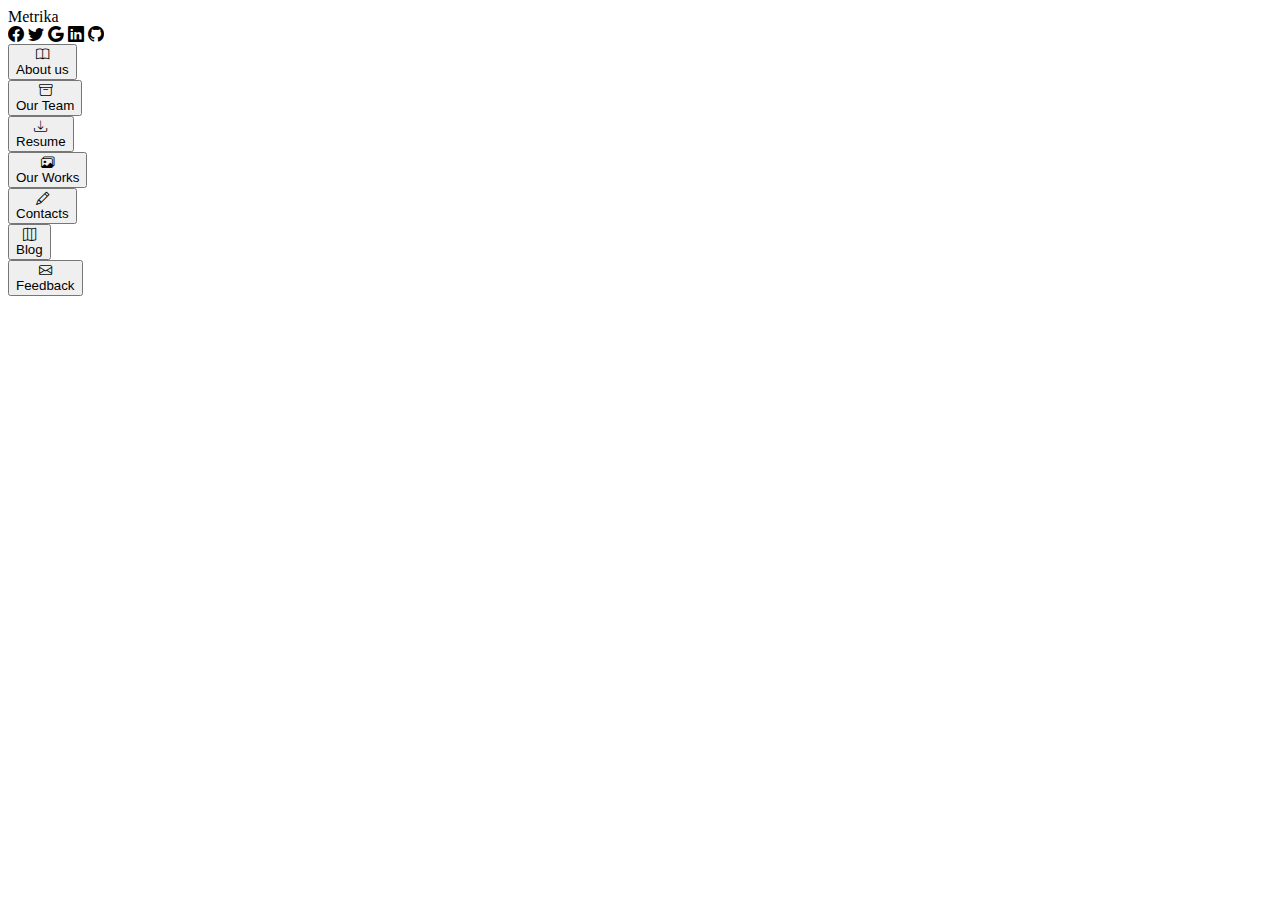
<file: bootstrap/index.html>
<!DOCTYPE html>
<html lang="es">
<head>
    <meta charset="UTF-8">
    <meta http-equiv="X-UA-Compatible" content="IE=edge">
    <meta name="viewport" content="width=device-width, initial-scale=1.0">
    <link rel="stylesheet" href="https://cdn.jsdelivr.net/npm/bootstrap-icons@1.9.1/font/bootstrap-icons.css">
    <link href="https://cdn.jsdelivr.net/npm/bootstrap@5.2.0-beta1/dist/css/bootstrap.min.css" rel="stylesheet" integrity="sha384-0evHe/X+R7YkIZDRvuzKMRqM+OrBnVFBL6DOitfPri4tjfHxaWutUpFmBp4vmVor" crossorigin="anonymous">
    <title>metrika</title>
</head>
<body>
    <div class="container bg-white py-2">


        <!-- Parte Superior -->
        <div class="row py-2">
            <div class="col-6 text-start fs-1">
                Metrika
            </div>

            <div class="col-6 fs-3 text-end">
                <div class="row text-end">
                    <div class="col-12">
                        <i class="bi bi-facebook"></i>
                        <i class="bi bi-twitter"></i>
                        <i class="bi bi-google"></i>
                        <i class="bi bi-linkedin"></i>
                        <i class="bi bi-github"></i>
                    </div>
                </div>
            </div>
        </div>


        <!-- Parte Inferior -->
        <div class="row" style=" height: 18rem;">

            <!-- Izquierda -->
            <div class="col-4">
                <!-- Arriba  -->
                <div class="row text-center h-50">
                    <div class="col-6 p-1 ">
                        <button type="button" class="btn btn-primary btn-sq-responsive btn-square-lg h-100 w-100 ">
                            <div class="row">
                                <div class="col-12">
                                    <i class="bi bi-book fs-1"></i>
                                </div>
                            </div>
                            <div class="row">
                                <div class="col-12">
                                    About us
                                </div>
                            </div>
                        </button>
                    </div>

                    <div class="col-6 p-1">
                        <button type="button" class="btn btn-secondary btn-sq-responsive btn-square-lg h-100 w-100 ">
                            <div class="row">
                                <div class="col-12">
                                    <i class="bi bi-archive fs-1"></i>
                                </div>
                            </div>
                            <div class="row">
                                <div class="col-12">
                                    Our Team
                                </div>
                            </div>
                        </button>
                    </div>
                </div>
                <!-- Abajo  -->
                <div class="row text-center h-50">
                    <div class="col-12 p-1">
                        <button type="button" class="btn btn-success btn-sq-responsive btn-square-lg h-100 w-100 ">
                            <div class="row">
                                <div class="col-12">
                                    <i class="bi bi-download fs-1"></i>
                                </div>
                            </div>
                            <div class="row">
                                <div class="col-12">
                                    Resume
                                </div>
                            </div>
                        </button>
                    </div>
                </div>
            </div>


            <!-- Centro -->
            <div class="col-4 py-1 ">
                <div class="row text-center h-100">
                    <button type="button" class="btn btn-danger btn-sq-responsive btn-square-lg h-100 w-100 ">
                        <div class="row">
                            <div class="col-12">
                                <i class="bi bi-images fs-1"></i>
                            </div>
                        </div>
                        <div class="row">
                            <div class="col-12">
                                Our Works
                            </div>
                        </div>
                    </button>
                </div>
            </div>


            <!-- Derecha -->
            <div class="col-4" >
                <!-- Arriba  -->
                <div class="row text-center h-50">
                    <div class="col-12 p-1">
                        <button type="button" class="btn btn-warning btn-sq-responsive btn-square-lg h-100 w-100 ">
                            <div class="row fs-1">
                                <div class="col-12">
                                    <i class="bi bi-pencil fs-1"></i>
                                </div>
                            </div>
                            <div class="row">
                                <div class="col-12">
                                    Contacts
                                </div>
                            </div>
                        </button>
                    </div>
                </div>
                <!-- Abajo  -->
                <div class="row text-center h-50">
                    <div class="col-6 p-1">
                        <button type="button" class="btn btn-info btn-sq-responsive btn-square-lg h-100 w-100 ">
                            <div class="row">
                                <div class="col-12">
                                    <i class="bi bi-map fs-1"></i>
                                </div>
                            </div>
                            <div class="row">
                                <div class="col-12">
                                    Blog
                                </div>
                            </div>
                        </button>                 
                    </div>
                    <div class="col-6 p-1">
                        <button type="button" class="btn btn-dark btn-sq-responsive btn-square-lg h-100 w-100 ">
                            <div class="row">
                                <div class="col-12">
                                    <i class="bi bi-envelope fs-1"></i>
                                </div>
                            </div>
                            <div class="row">
                                <div class="col-12">
                                    Feedback
                                </div>
                            </div>
                        </button>   
                    </div>
                </div>
            </div>
        </div>
    </div>
</body>
</html>
</file>
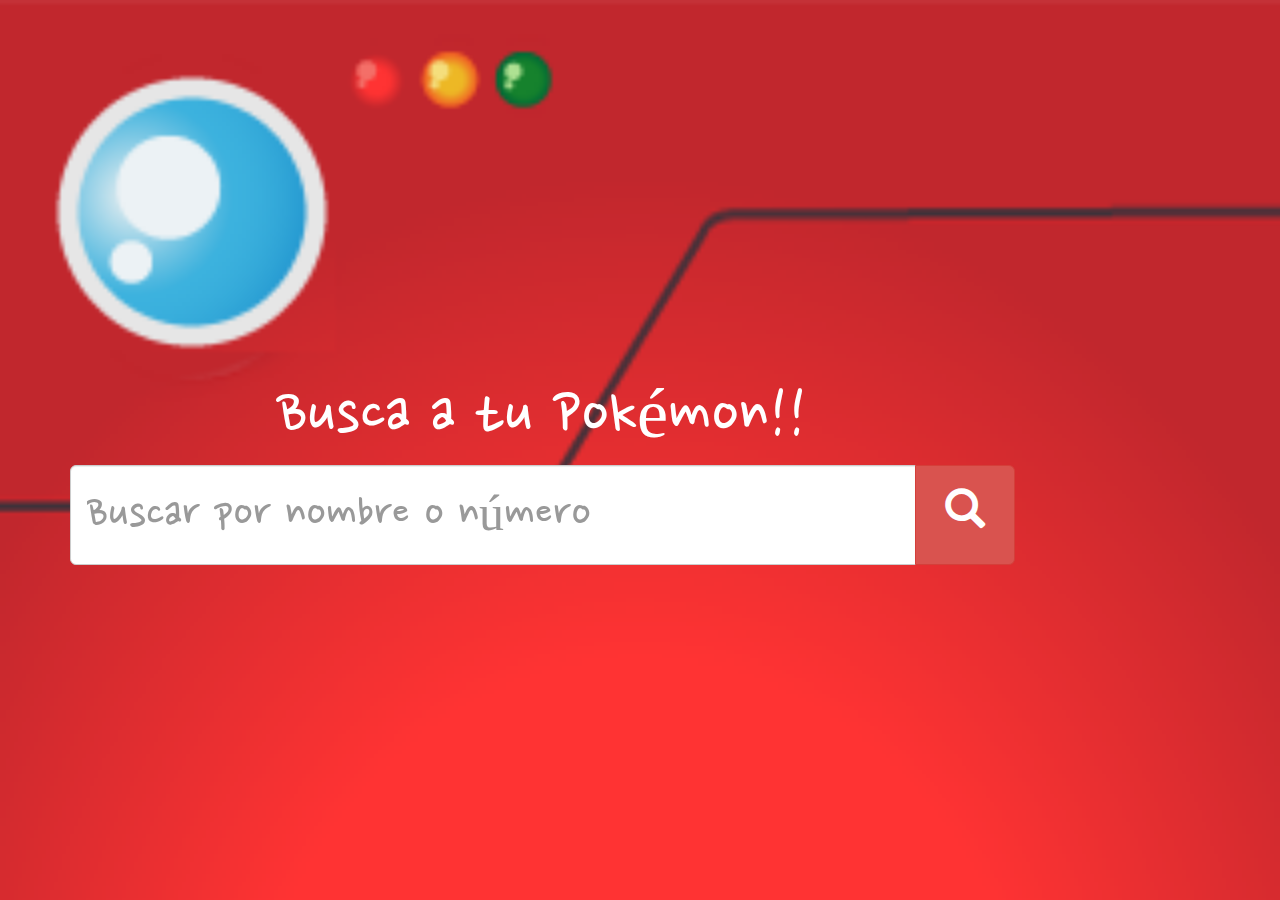
<file: buscador js/index.html>
<!DOCTYPE html>
<html lang="en">
<head>
  <meta charset="UTF-8">
  <meta name="viewport" content="width=device-width, user-scalable=no, initial-scale=1.0, maximum-scale=1.0, minimum-scale=1.0">
  <link href="https://fonts.googleapis.com/css?family=Nanum+Pen+Script" rel="stylesheet">
  <link rel="stylesheet" href="https://maxcdn.bootstrapcdn.com/bootstrap/3.3.7/css/bootstrap.min.css" integrity="sha384-BVYiiSIFeK1dGmJRAkycuHAHRg32OmUcww7on3RYdg4Va+PmSTsz/K68vbdEjh4u" crossorigin="anonymous">
  <link rel="stylesheet" href="assets/css/styles.css">
  <link rel="shortcut icon" href="assets/img/pokeicono.jpg" type="image/jpg">
  <title>Pokedex</title>
</head>
<body>
  <header class="masthead">
    <div class="container">
      <div class="row">
        <div class="col-lg-10 col-md-10 col-sm-12 col-xs-12 text-center">
          <h1>Busca a tu Pokémon!!</h1>
          <form id="form">
            <div class="input-group col-md-12 col-xs-12 col-sm-12">
              <input type="text" class="form-control input-lg" id="pokemon-name" placeholder="Buscar por nombre o número"/>
              <span class="input-group-btn" id="pokesearch">
                <button class="btn btn-danger btn-lg" type="button">
                  <i class="glyphicon glyphicon-search"></i>
                </button>
              </span>
            </div>
          </form>
        </div>
      </div>
      <div class="text-center col-lg-4 col-md-4 col-sm-12 col-xs-12" id="pokemon-container">
    </div>
  </div>
  </header>
  <section>
    <div class="modal fade" id="myModal" tabindex="-1" role="dialog" aria-labelledby="myModalLabel">
      <div class="modal-dialog" role="document">
        <div class="modal-content">
          <div class="modal-header">
            <button type="button" class="close" data-dismiss="modal" aria-label="Close"><span aria-hidden="true">&times;</span></button>
            <h3 class="title-modal" id="myModalLabel">Info</h3>
          </div>
          <div class="info-modal">
          </div>
          <div class="pie-modal">
            <button type="button" class="btn btn-danger close-modal" data-dismiss="modal">Cerrar</button>
          </div>
        </div>
      </div>
    </div>
  </section>
  <script src="https://code.jquery.com/jquery-3.3.1.min.js" integrity="sha256-FgpCb/KJQlLNfOu91ta32o/NMZxltwRo8QtmkMRdAu8=" crossorigin="anonymous"></script>
<script src="https://maxcdn.bootstrapcdn.com/bootstrap/3.3.7/js/bootstrap.min.js" integrity="sha384-Tc5IQib027qvyjSMfHjOMaLkfuWVxZxUPnCJA7l2mCWNIpG9mGCD8wGNIcPD7Txa" crossorigin="anonymous"></script>
  <script src="assets/js/app.js"></script>
</body>
</html>
</file>
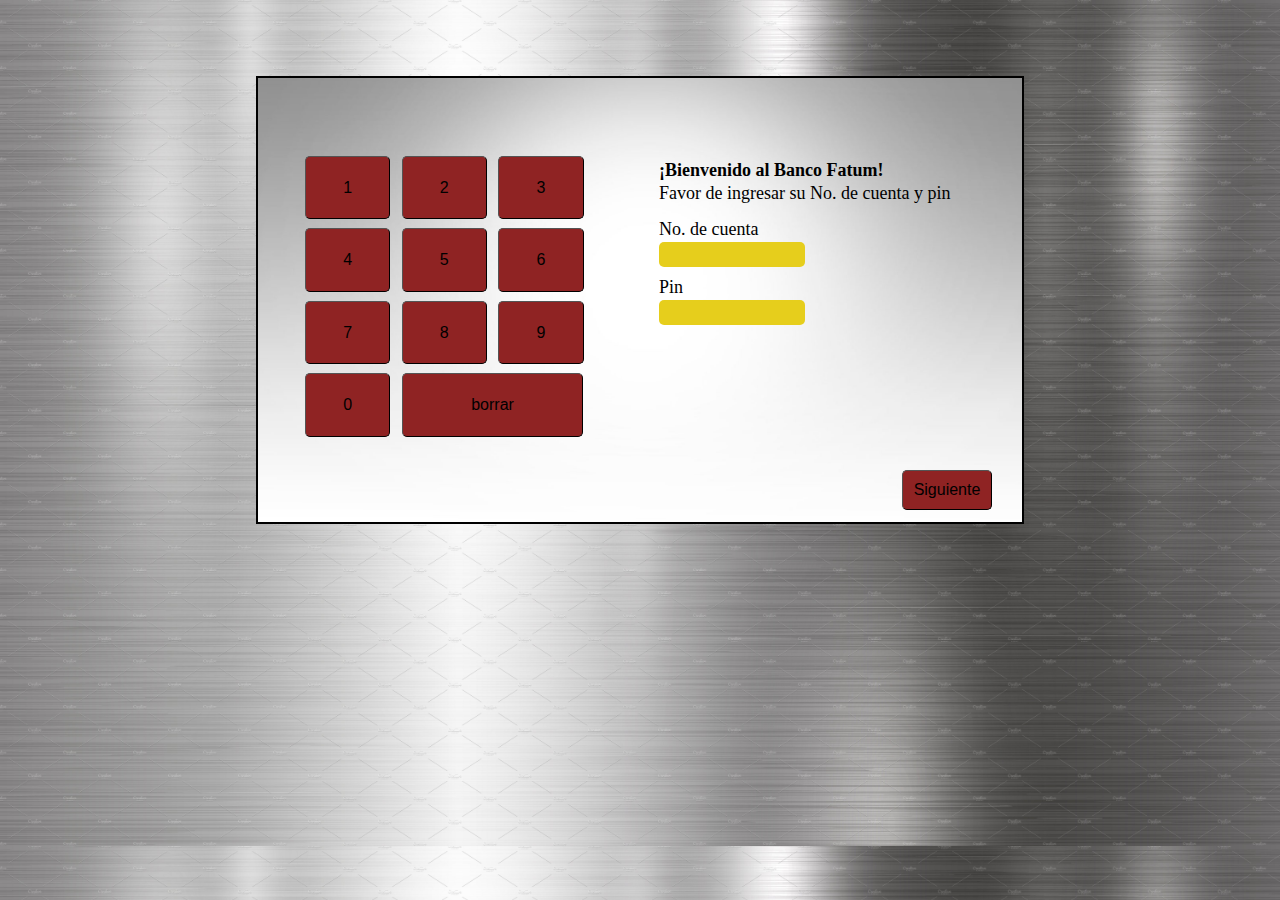
<file: Cajero/index.html>
<!DOCTYPE html>
<html lang="en">
  <head>
    <meta charset="UTF-8" />
    <meta http-equiv="X-UA-Compatible" content="IE=edge" />
    <meta name="viewport" content="width=device-width, initial-scale=1.0" />
    <script defer src="app.js"></script>
    <title>Banco Fatum (destino)</title>
    <link rel="stylesheet" href="styles.css" />
  </head>
  <body>
  
    <div class="flexCC contenedor-principal">
  <div class="flexCC pantalla">

    <section class="headAndToes"></section>
    <section class="flexCC teclado-numerico">
      <div class="contenedor-botones">
      <button class="numero" value="1" onclick="input(this,'numeroDeCuenta');"  >1</button>
      <button class="numero" value="2" onclick="input(this,'numeroDeCuenta');" >2</button>
      <button class="numero" value="3" onclick="input(this,'numeroDeCuenta');"  >3</button>
      <button class="numero" value="4" onclick="input(this,'numeroDeCuenta');"  >4</button>
      <button class="numero" value="5" onclick="input(this,'numeroDeCuenta');"  >5</button>
      <button class="numero" value="6" onclick="input(this,'numeroDeCuenta');"  >6</button>
      <button class="numero" value="7" onclick="input(this,'numeroDeCuenta');"  >7</button>
      <button class="numero" value="8" onclick="input(this,'numeroDeCuenta');"  >8</button>
      <button class="numero" value="9" onclick="input(this,'numeroDeCuenta');"  >9</button>
      <button class="numero" value="0" onclick="input(this,'numeroDeCuenta');"  >0</button>
      <button class="botonBorrar" value="borrar" onclick=" deleteLastCharacter('numeroDeCuenta');">borrar</button>
    
    </div>
    </section>
    <section class="login-box">
      
      
      <h1 class="etiqueta bold" style="margin-top:15px;">¡Bienvenido al Banco Fatum!</h1>
      <p class="marginBtm etiqueta">   Favor de ingresar su No. de cuenta y pin </p>

      <div class="contenedorInput">
        <label class="etiqueta" for="numeroDeCuenta"> No. de cuenta </label>
        <input class= "inputLogin" id="numeroDeCuenta" type="number" onclick="activeInputSave(this);">

        <label class="etiqueta" for="NIP"> Pin </label>
        <input class="inputLogin" id="NIP" type="password" maxlength="4" onclick="activeInputSave(this);">
      
      </div>
      
    
       

    </section>
    
    <section class="headAndToes">
      <button  class="boton botonSiguiente" onclick="validarCuenta();"> Siguiente</button>
    </section>
  </div>
</div>
  </body>
</html>
</file>
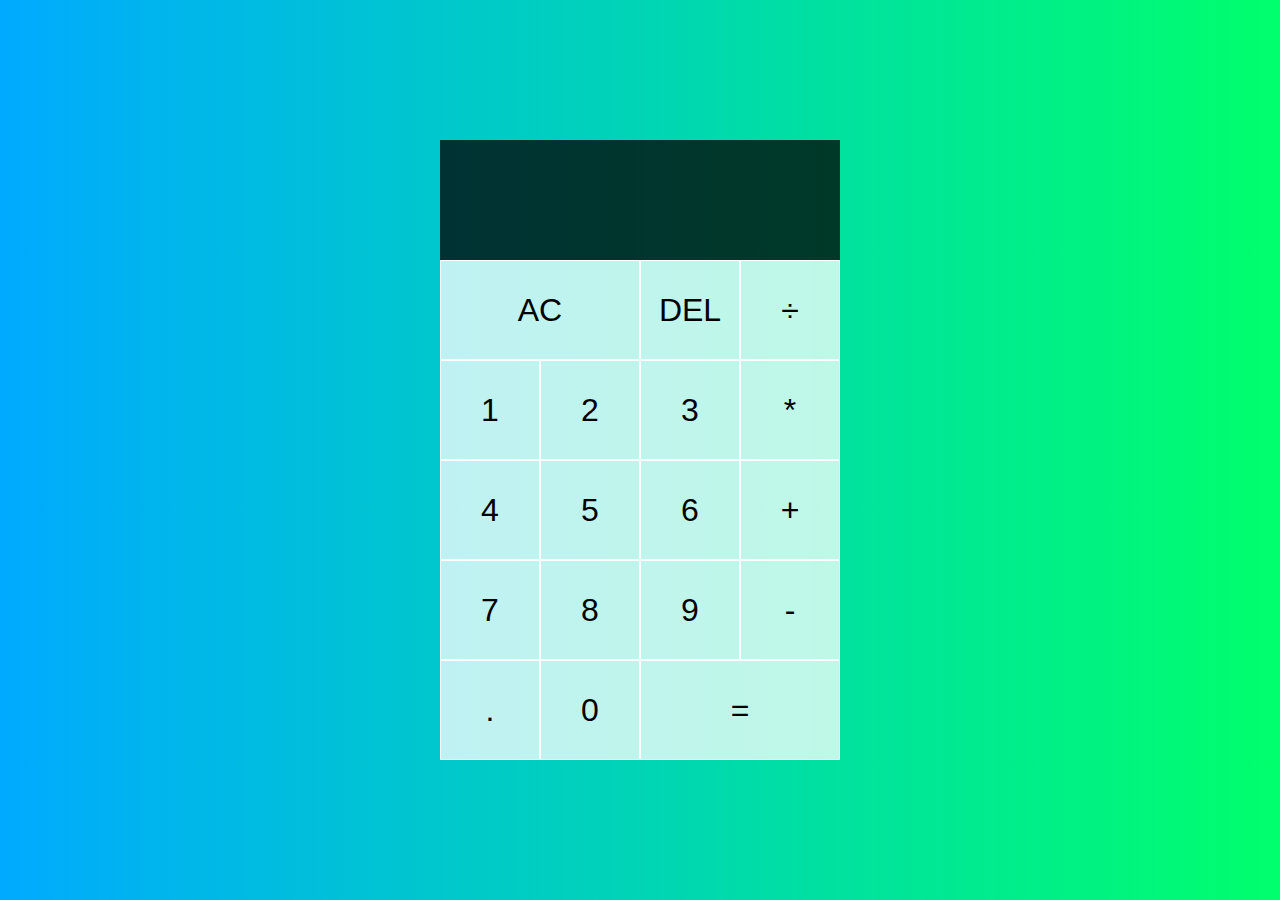
<file: Calculadora/index.html>
<!DOCTYPE html>
<html lang="en">
<head>
  <meta charset="UTF-8">
  <meta name="viewport" content="width=device-width, initial-scale=1.0">
  <meta http-equiv="X-UA-Compatible" content="ie=edge">
  <title>Calculator</title>
  <link href="styles.css" rel="stylesheet">
  <script src="script.js" defer></script>
</head>
<body>
  <div class="calculator-grid">
    <div class="output">
      <div data-previous-operand class="previous-operand"></div>
      <div data-current-operand class="current-operand"></div>
    </div>
    <button data-all-clear class="span-two">AC</button>
    <button data-delete>DEL</button>
    <button data-operation>÷</button>
    <button data-number>1</button>
    <button data-number>2</button>
    <button data-number>3</button>
    <button data-operation>*</button>
    <button data-number>4</button>
    <button data-number>5</button>
    <button data-number>6</button>
    <button data-operation>+</button>
    <button data-number>7</button>
    <button data-number>8</button>
    <button data-number>9</button>
    <button data-operation>-</button>
    <button data-number>.</button>
    <button data-number>0</button>
    <button data-equals class="span-two">=</button>
  </div>
</body>
</html>
</file>
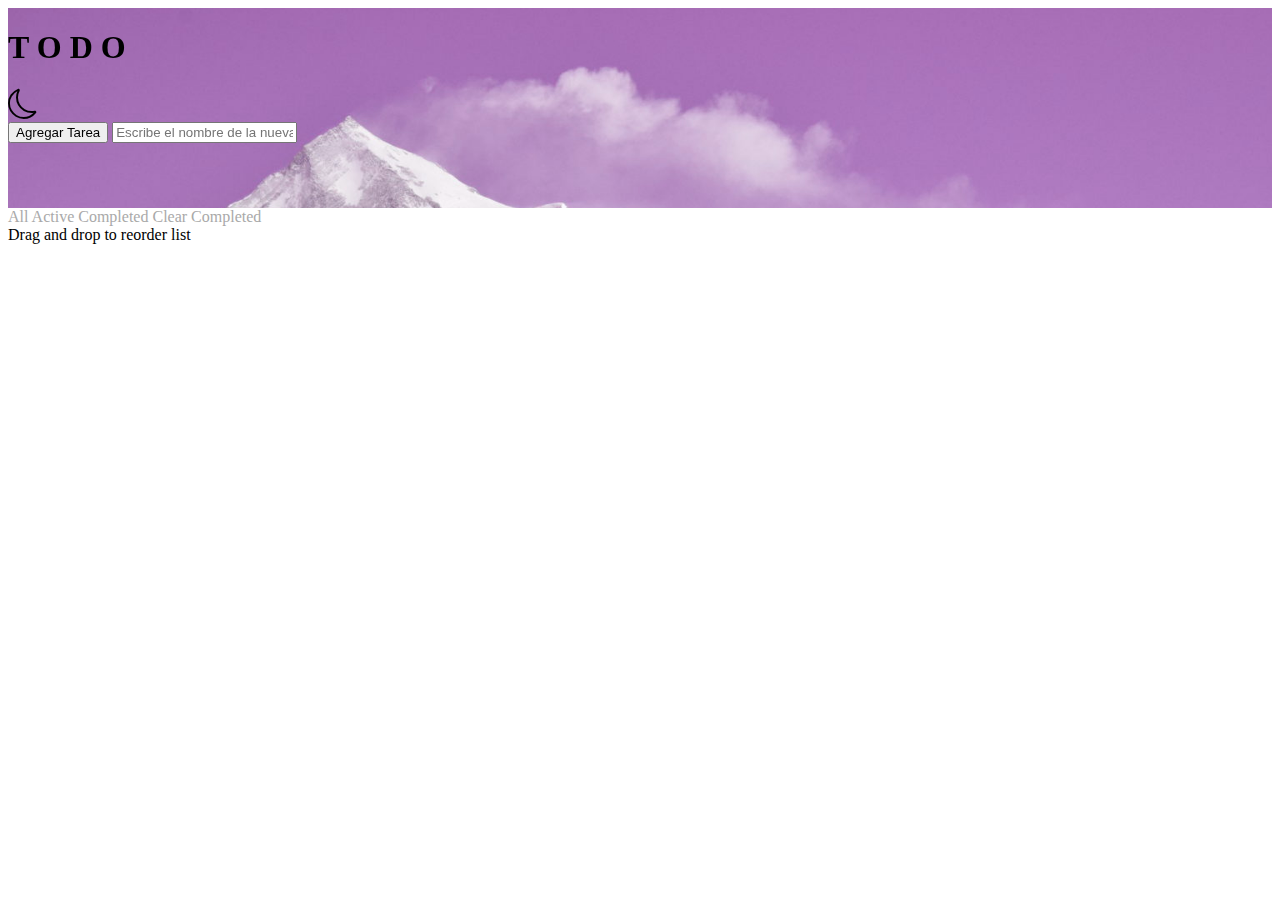
<file: local Storage/index.html>
<!DOCTYPE html>
<html lang="es">
<head>
    <meta charset="UTF-8">
    <meta http-equiv="X-UA-Compatible" content="IE=edge">
    <meta name="viewport" content="width=device-width, initial-scale=1.0">
    <link href="https://cdn.jsdelivr.net/npm/bootstrap@5.2.0-beta1/dist/css/bootstrap.min.css" rel="stylesheet" integrity="sha384-0evHe/X+R7YkIZDRvuzKMRqM+OrBnVFBL6DOitfPri4tjfHxaWutUpFmBp4vmVor" crossorigin="anonymous">
    <link rel="stylesheet" href="https://cdn.jsdelivr.net/npm/bootstrap-icons@1.9.1/font/bootstrap-icons.css">
    <link rel="stylesheet" href="css/styles.css">
    <title>Lista de tareas</title>
</head>
<body class="color-fondo">
    <div class="container-fluid">
        <div class="row row-cols-2 justify-content-center align-items-center fondo">
            <div class="col text-center">
                <h1 class="fs-1 fw-bold text-white me-5">T O D O</h1>
            </div>
            <div class="col text-center">
                <i id="modo" class="bi bi-moon icono" onclick="CambiarModo();"></i>
            </div>
            <div class="col">
                <form action="" id="form-tareas">
                    <div class="input-group mb-3">
                        <button class="btn btn-outline-secondary bg-primary" type="submit" id="add">Agregar Tarea</button>
                        <input type="text" class="form-control" placeholder="Escribe el nombre de la nueva tarea"
                            id="nuevaTarea" aria-label="Example text with button addon" aria-describedby="button-addon1">
                    </div>
                </form>                
            </div>
        </div>
    </div>
    <div class="container">
        <div class="row row-cols-1 justify-content-center align-items-center">
            <div class="col-md-8 text-center align-self-center" id="box-checkbox">
            </div>
            <div class="col-md-8  d-flex justify-content-evenly">
                <span id="numero-tareas" class="text-color"></span>
                <span class="text-color">All</span>
                <a href="#" class="quitar-desing text-color" onclick="ActiveAll();">Active</a>
                <a href="#" class="quitar-desing text-color" onclick="DesactiveAll();">Completed</a>
                <a href="#" class="quitar-desing text-color" onclick="LimpiarSeleccionados();">Clear Completed</a>
            </div>
            <div class="col-md-8 text-center mt-5">
                <span>Drag and drop to reorder list</span>
            </div>
        </div>
    </div>
   
    <script src="app.js"></script>
</body>
</html>
</file>
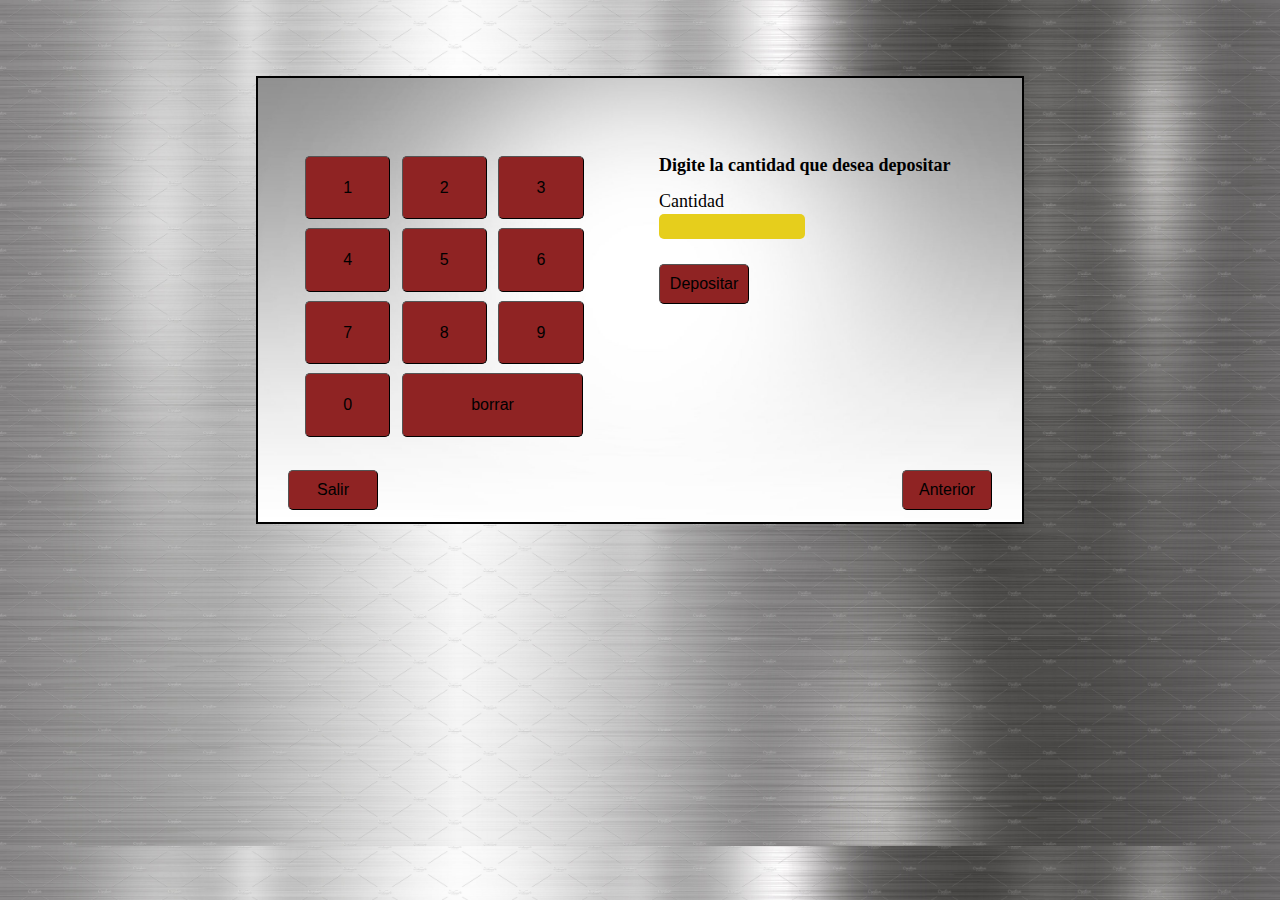
<file: Cajero/depositar.html>
<!DOCTYPE html>
<html lang="en">
  <head>
    <meta charset="UTF-8" />
    <meta http-equiv="X-UA-Compatible" content="IE=edge" />
    <meta name="viewport" content="width=device-width, initial-scale=1.0" />
    <script defer src="app.js"></script>
    <title>Cuestionario Covid</title>
    <link rel="stylesheet" href="styles.css" />
  </head>
  <body onload="importarCuentas();"  >
  
    <section class="flexCC contenedor-principal">
  <section class="flexCC pantalla">

   
    <section class="headAndToes">
        <p class="etiqueta" id="usuarioOperaciones"> </p>
       </section>
        <section class="flexCC teclado-numerico">
          <div class="contenedor-botones">
          <button class="numero" value="1" onclick="input(this,'numeroDeCuenta');"  >1</button>
          <button class="numero" value="2" onclick="input(this,'numeroDeCuenta');" >2</button>
          <button class="numero" value="3" onclick="input(this,'numeroDeCuenta');"  >3</button>
          <button class="numero" value="4" onclick="input(this,'numeroDeCuenta');"  >4</button>
          <button class="numero" value="5" onclick="input(this,'numeroDeCuenta');"  >5</button>
          <button class="numero" value="6" onclick="input(this,'numeroDeCuenta');"  >6</button>
          <button class="numero" value="7" onclick="input(this,'numeroDeCuenta');"  >7</button>
          <button class="numero" value="8" onclick="input(this,'numeroDeCuenta');"  >8</button>
          <button class="numero" value="9" onclick="input(this,'numeroDeCuenta');"  >9</button>
          <button class="numero" value="0" onclick="input(this,'numeroDeCuenta');"  >0</button>
          <button class="botonBorrar" value="borrar" onclick=" deleteLastCharacter('numeroDeCuenta');">borrar</button>
        
        </div>
        </section>
    
    
        <section class="login-box">
          
          
          
          <p class="marginBtm etiqueta bold" style="margin-top: 10px;"> Digite la cantidad que desea depositar</p>
    
          <div class="contenedorInput marginBtm">
          <label class="etiqueta" for="inputDeposito"> Cantidad</label>
          <input class="inputLogin" id="inputDeposito" type="number" onclick="activeInputSave(this);">
        </div>
          
          <button class="boton marginBtm" onclick="depositar();"> Depositar</button>
          <p class="bold" id="textoResultado"></p>
          
    
        </section>
        <section class="headAndToes">
          <button class="boton botonSalir" onclick="irA('index');">Salir</button>
          <button class="boton botonSiguiente" onclick="irA('operaciones');">Anterior</button>
        </section>
    
  </section>
</section>
  </body>
</html>
</file>
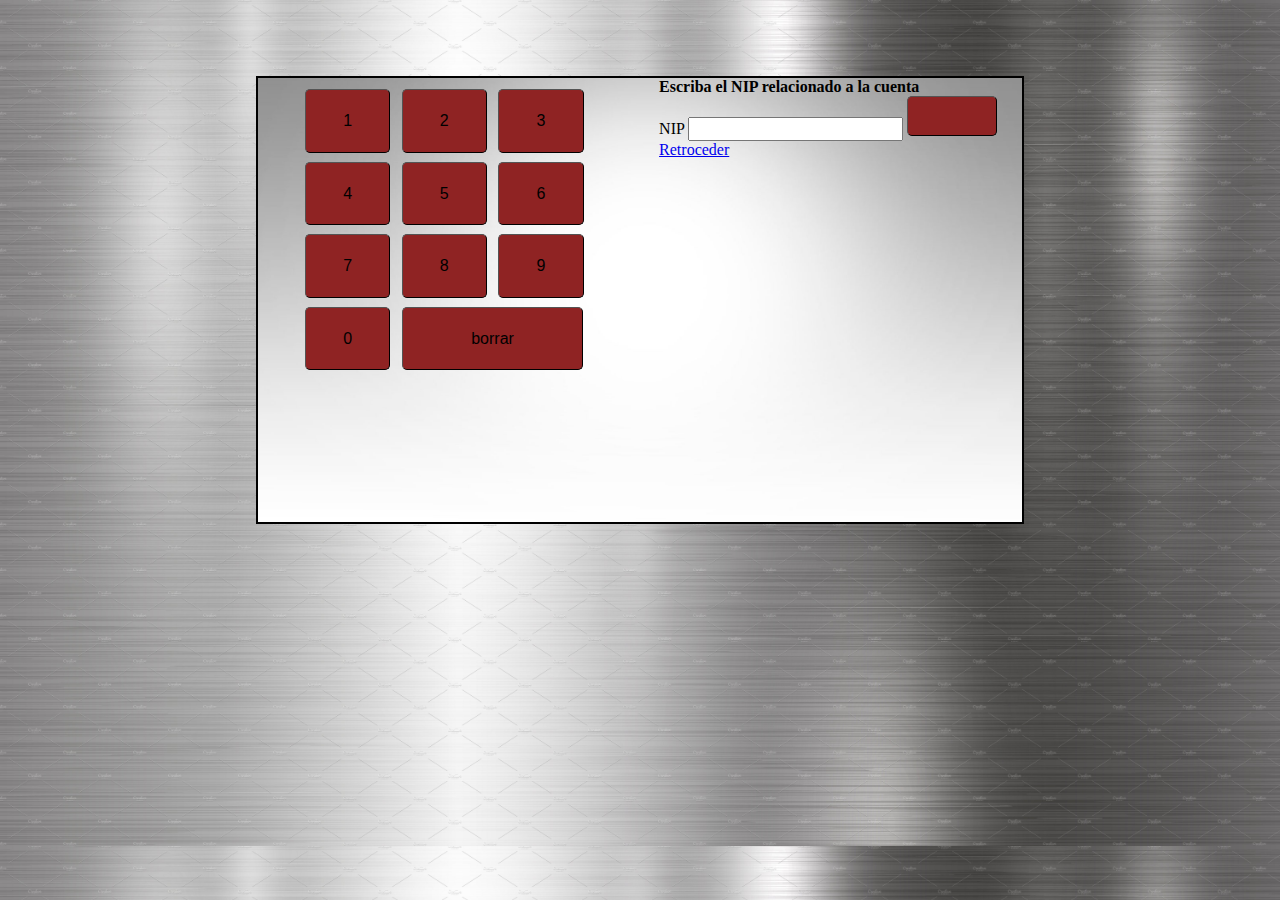
<file: Cajero/nip.html>
<!DOCTYPE html>
<html lang="en">
  <head>
    <meta charset="UTF-8" />
    <meta http-equiv="X-UA-Compatible" content="IE=edge" />
    <meta name="viewport" content="width=device-width, initial-scale=1.0" />
    <script defer src="app.js"></script>
    <title>NIP</title>
    <link rel="stylesheet" href="styles.css" />
  </head>
  <body>
  
    <section class="flexCC contenedor-principal">
  <section class="flexCC pantalla">

    <section class="flexCC teclado-numerico">
      <div class="contenedor-botones">
      <button class="numero" value="1" onclick="input(this,'nip');" >1</button>
      <button class="numero" value="2" onclick="input(this,'nip');" >2</button>
      <button class="numero" value="3" onclick="input(this,'nip');">3</button>
      <button class="numero" value="4" onclick="input(this,'nip');">4</button>
      <button class="numero" value="5" onclick="input(this,'nip');">5</button>
      <button class="numero" value="6" onclick="input(this,'nip');">6</button>
      <button class="numero" value="7" onclick="input(this,'nip');">7</button>
      <button class="numero" value="8" onclick="input(this,'nip');">8</button>
      <button class="numero" value="9" onclick="input(this,'nip');">9</button>
      <button class="numero" value="0" onclick="input(this,'nip');">0</button>
      <button class="botonBorrar" value="borrar" onclick=" deleteLastCharacter('nip');">borrar</button>
      
    </div>
    </section>
    <section class="login-box">
      
    <h3>Escriba el NIP relacionado a la cuenta</h3>
      <label for="nip"> NIP </label>
      <input id="nip" type="password" maxlength="4">
      <button class="boton" onclick="validarPassword();"></button>
      <a id="correcto"></a>

    <a href="index.html">Retroceder</a>

    </section>
    <section class="operaciones-box">

    </section>
  </section>
</section>
  </body>
</html>
</file>
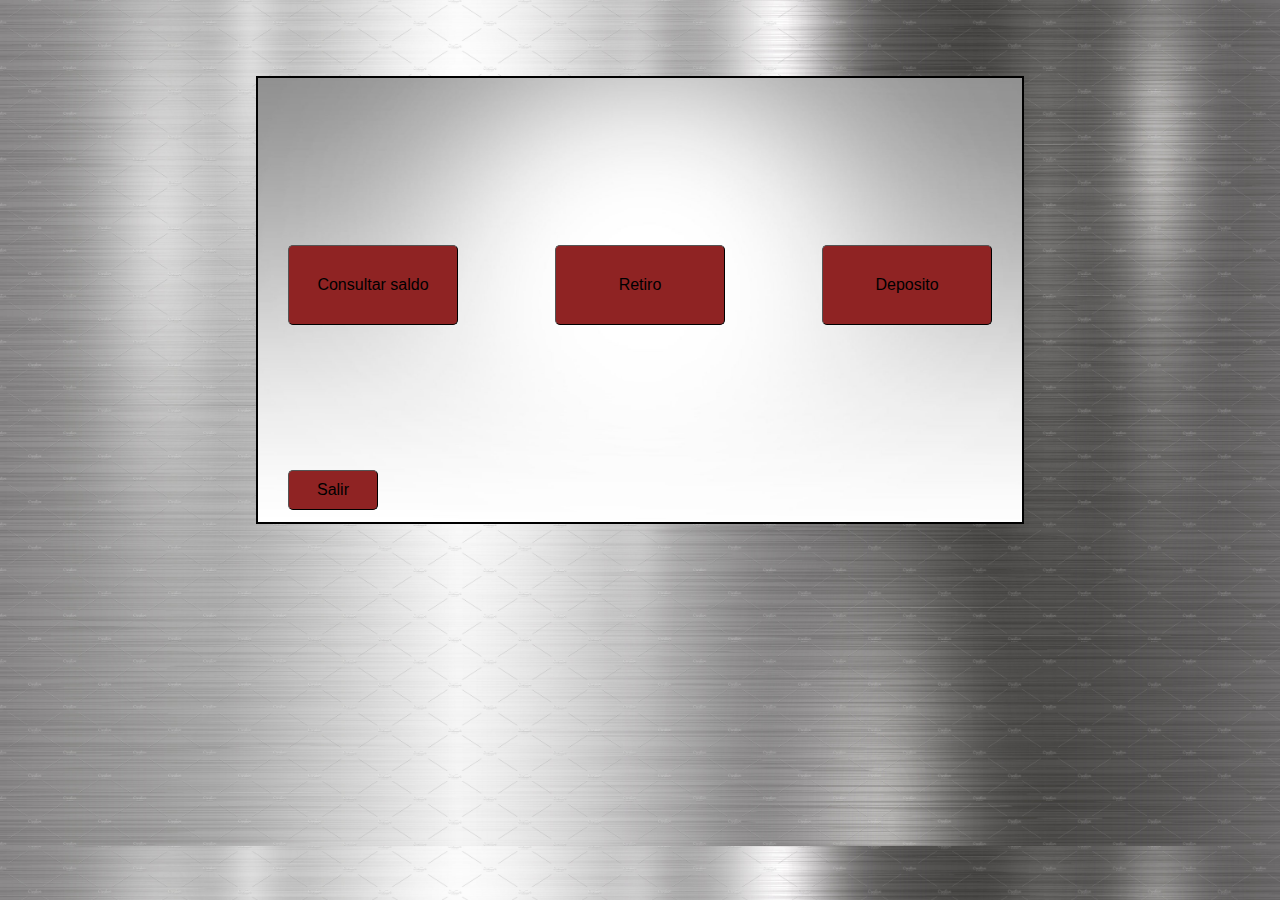
<file: Cajero/operaciones.html>
<!DOCTYPE html>
<html lang="en">
  <head>
    <meta charset="UTF-8" />
    <meta http-equiv="X-UA-Compatible" content="IE=edge" />
    <meta name="viewport" content="width=device-width, initial-scale=1.0" />
    <script defer src="app.js"></script>
    <title>Cuestionario Covid</title>
    <link rel="stylesheet" href="styles.css" />
  </head>
  <body onload="importarCuentas();">
  
<section class="flexCC contenedor-principal">
  <section class="flexCC pantalla">

    <section class="headAndToes">
        <p class="etiqueta" id="usuarioOperaciones"> </p>
    </section>
    
    <section class="operaciones-box" >
        <div class="operations-buttons" id="operations-buttons" >
         
          <button class="botonOperaciones" onclick="saldo();">Consultar saldo</button>
          <button class="botonOperaciones" onclick="irA('retirar');">Retiro</button>
          <button  class="botonOperaciones" onclick="irA('depositar');">Deposito</button>
    
        </div>

        <p class="bold etiqueta" id="textoResultado" style="margin:0 auto"></p>

        
    
      </section>
    
      <section class="headAndToes">
        <button class="boton botonSalir" onclick="irA('index');">Salir</button>
      </sectionclass></section>
    
  </section>
</section>
  </body>
</html>
</file>
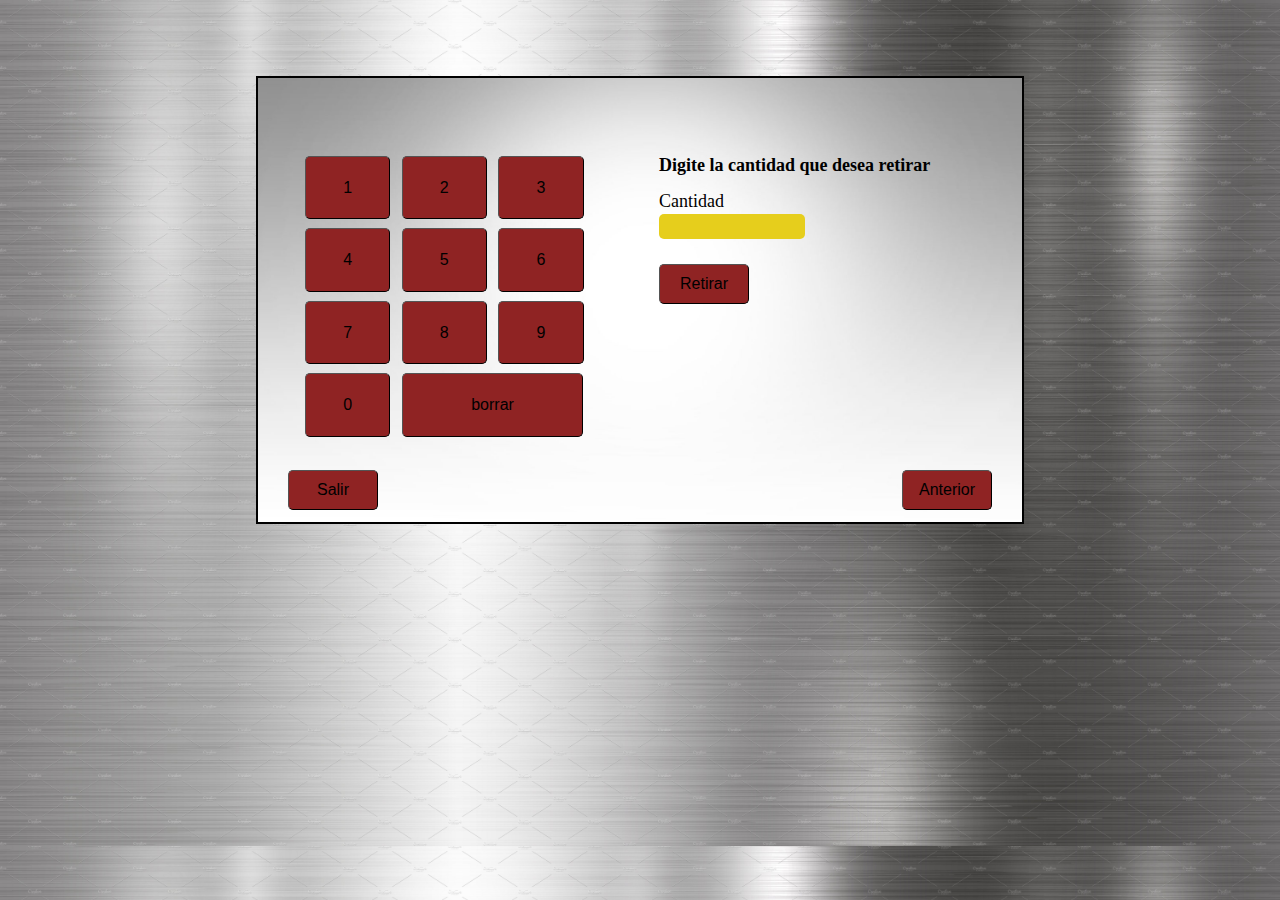
<file: Cajero/retirar.html>
<!DOCTYPE html>
<html lang="en">
  <head>
    <meta charset="UTF-8" />
    <meta http-equiv="X-UA-Compatible" content="IE=edge" />
    <meta name="viewport" content="width=device-width, initial-scale=1.0" />
    <script defer src="app.js"></script>
    <title>Cuestionario Covid</title>
    <link rel="stylesheet" href="styles.css" />
  </head>
  <body onload="importarCuentas();"  >
  
    <section class="flexCC contenedor-principal">
  <section class="flexCC pantalla">

   <section class="headAndToes">
    <p class="etiqueta" id="usuarioOperaciones"> </p>
   </section>
    <section class="flexCC teclado-numerico">
      <div class="contenedor-botones">
      <button class="numero" value="1" onclick="input(this,'numeroDeCuenta');"  >1</button>
      <button class="numero" value="2" onclick="input(this,'numeroDeCuenta');" >2</button>
      <button class="numero" value="3" onclick="input(this,'numeroDeCuenta');"  >3</button>
      <button class="numero" value="4" onclick="input(this,'numeroDeCuenta');"  >4</button>
      <button class="numero" value="5" onclick="input(this,'numeroDeCuenta');"  >5</button>
      <button class="numero" value="6" onclick="input(this,'numeroDeCuenta');"  >6</button>
      <button class="numero" value="7" onclick="input(this,'numeroDeCuenta');"  >7</button>
      <button class="numero" value="8" onclick="input(this,'numeroDeCuenta');"  >8</button>
      <button class="numero" value="9" onclick="input(this,'numeroDeCuenta');"  >9</button>
      <button class="numero" value="0" onclick="input(this,'numeroDeCuenta');"  >0</button>
      <button class="botonBorrar" value="borrar" onclick=" deleteLastCharacter('numeroDeCuenta');">borrar</button>
    
    </div>
    </section>


    <section class="login-box">
      
      
      
      <p class="marginBtm etiqueta bold" style="margin-top: 10px;"> Digite la cantidad que desea retirar</p>

      <div class="contenedorInput marginBtm">
      <label class="etiqueta" for="inputRetiro"> Cantidad</label>
      <input class="inputLogin" id="inputRetiro" type="number" onclick="activeInputSave(this);">
    </div>
      
      <button class="boton marginBtm" onclick="retirar();"> Retirar</button>
      <p class="bold" id="textoResultado" ></p>
      

    </section>
    <section class="headAndToes">
      <button class="boton botonSalir" onclick="irA('index');">Salir</button>
      <button class="boton botonSiguiente" onclick="irA('operaciones');">Anterior</button>
    </section>
  </section>
</section>
  </body>
</html>
</file>
<file: buscador js/assets/css/styles.css>
* {
    margin: 0;
    padding: 0;
  }
  
  body {
    font-family: 'Nanum Pen Script', cursive;
    color: #000;
    background: url(../img/unova_pokedex_by_omniferious-d3c6bcj.png);
    background-size: cover;
    background-repeat: no-repeat;
  }
  
  #pokemon-container img {
    width: 500px;
    height: 500px;
    margin-top: 20%;
  }
  
  .close-modal {
    float: right;
    margin-top: -70px;
  }
  
  .info-modal {
    height: 250px;
  }
  
  .modal-content {
    width: 600px;
    margin-top: 80%;
    font-size: 50px;
  }
  
  h1 {
    color: #fff;
    margin-top: 40%;
    font-size: 70px;
  }
  
  .input-group .form-control:first-child,
  .input-group-addon:first-child,
  .input-group-btn:first-child>.btn, .input-group-btn:first-child>.btn-group>.btn,
  .input-group-btn:first-child>.dropdown-toggle,
  .input-group-btn:last-child>.btn-group:not(:last-child)>.btn,
  .input-group-btn:last-child>.btn:not(:last-child):not(.dropdown-toggle) {
    border-top-right-radius: 0;
    border-bottom-right-radius: 0;
    height: 100px;
    font-size: 50px;
  }
  
  .input-group-btn:last-child>.btn,
  .input-group-btn:last-child>.btn-group {
    z-index: 2;
    margin-left: -1px;
    height: 100px;
    width: 100px;
  }
  
  b, strong {
    font-weight: 700;
    font-size: 70px;
    color: #fff;
  }
  
  .h3, h3 {
    font-size: 60px;
  }
  
  .btn-danger{
    font-size: 40px;
  }
</file>
<file: Cajero/styles.css>
*{
    font-size: 16px;
    margin:0;
    box-sizing: border-box;
}
body{
    /* background-color: rgb(253, 7, 7);   */
    background-image: url(../Cajero/img/metal-texture-33.jpg);
    background-size: 100% 141%;
}

.flexCC{
    display: flex;
    align-items: center;
    justify-content: center;
    flex-wrap: wrap;
}
.contenedor-principal{
width: 100%;
height:600px ; 
background-color: rgb(rgb(0, 0, 0));   
/*display: flex;
align-items: center;*/
}
.pantalla{
    width: 60%;
    height: 28rem;
    margin: 0px auto ;
    border: 2px black solid ;
    /* background-color: rgb(247, 247, 9); */
    background-image: url("../Cajero/img/fondo-gris.jpg");
    background-size: 100%  100%;
    /*display: flex;
align-items: center;*/
}
.headAndToes{
    width: 100%;
    height: 15%;
    display:float;
    padding: 15px 30px 0 30px;
   
    /*background-color: blue;*/
}
.teclado-numerico{
    width: 45%; /*poner con em o rem */
    height: 70%;/*poner con em o rem */
    margin: auto;
   
}

.inputLogin{
    width: 50%;
    height: 25px;
    margin-bottom: 10px;
    border-radius: 5px ;
    background-color: rgb(230, 206, 28);
    border: none;
}
.etiqueta{
    margin-bottom: 2px;
    width: 90%;
    font-size: 18px;
   
}

.marginBtm{
    margin-bottom: 15px;
}


.contenedorInput{
    display:flex;
    flex-wrap: wrap;
    width: 85%;
  
}
.contenedor-botones{
    width: 18rem;
    height: 18rem;
    /*background-color: gold;*/
  
    display:grid;
    grid-template-columns: 1fr 1fr 1fr; 
    column-gap: 2px;
    row-gap:2px;  
}


.numero{
    width: 90%;
    height: 90% ;
    
}

.botonBorrar{
    width:  95%;
    height: 90% ;
   grid-column:span 2;
}

button{
    border-radius: 5px;
    box-shadow:none;
    outline: none;
    border-width: .3px;
    background-color: rgb(143, 35, 35);
}
.boton{
    width: 90px;
    height: 40px; 
}

.botonSiguiente{
    float:right;
  
    
}

.botonSalir{
    float:left;
  
    
}
.botonOperaciones{
    width: 170px;
    height: 80px;
    border-radius: 5px;
}
.login-box{
width: 45%; /*poner con em o rem */
height:70%;/*poner con em o rem */

margin: auto;
}

.operaciones-box{
width: 100%;
height: 70%;

display: flex;
flex-wrap: wrap;
align-content: center;
justify-content: center;


}

.operations-buttons{
    width: 100%;
    height: auto;
    padding-left:  30px;
    padding-right: 30px;
    margin-bottom: 30px;
   
    display: flex;
  justify-content: space-between;  

}

input[type=number]::-webkit-inner-spin-button, 
input[type=number]::-webkit-outer-spin-button { 
  -webkit-appearance: none; 
  margin: 0; 
}

.bold{
    font-weight: bold;
    size: 24px;
}
</file>
<file: Calculadora/styles.css>
*, *::before, *::after {
    box-sizing: border-box;
    font-family: Gotham Rounded, sans-serif;
    font-weight: normal;
  }
  
  body {
    padding: 0;
    margin: 0;
    background: linear-gradient(to right, #00AAFF, #00FF6C);
  }
  
  .calculator-grid {
    display: grid;
    justify-content: center;
    align-content: center;
    min-height: 100vh;
    grid-template-columns: repeat(4, 100px);
    grid-template-rows: minmax(120px, auto) repeat(5, 100px);
  }
  
  .calculator-grid > button {
    cursor: pointer;
    font-size: 2rem;
    border: 1px solid white;
    outline: none;
    background-color: rgba(255, 255, 255, .75);
  }
  
  .calculator-grid > button:hover {
    background-color: rgba(255, 255, 255, .9);
  }
  
  .span-two {
    grid-column: span 2;
  }
  
  .output {
    grid-column: 1 / -1;
    background-color: rgba(0, 0, 0, .75);
    display: flex;
    align-items: flex-end;
    justify-content: space-around;
    flex-direction: column;
    padding: 10px;
    word-wrap: break-word;
    word-break: break-all;
  }
  
  .output .previous-operand {
    color: rgba(255, 255, 255, .75);
    font-size: 1.5rem;
  }
  
  .output .current-operand {
    color: white;
    font-size: 2.5rem;
  }
</file>
<file: local Storage/css/styles.css>
.color-fondo{
    background-color: white;
}

.icono{
    font-size: 30px;
}

.fondo{
    background-image: url('../img/fondo.jpg');
    background-repeat: no-repeat;
    background-size: cover;
    background-attachment: fixed;
    overflow: hidden;
    filter: hue-rotate(60deg);
    height: 200px;
}

.text-color{
    color: darkgray;
}

.quitar-desing{
    text-decoration: none;
}

.quitar-desing:hover{
    color: black;
}
</file>
